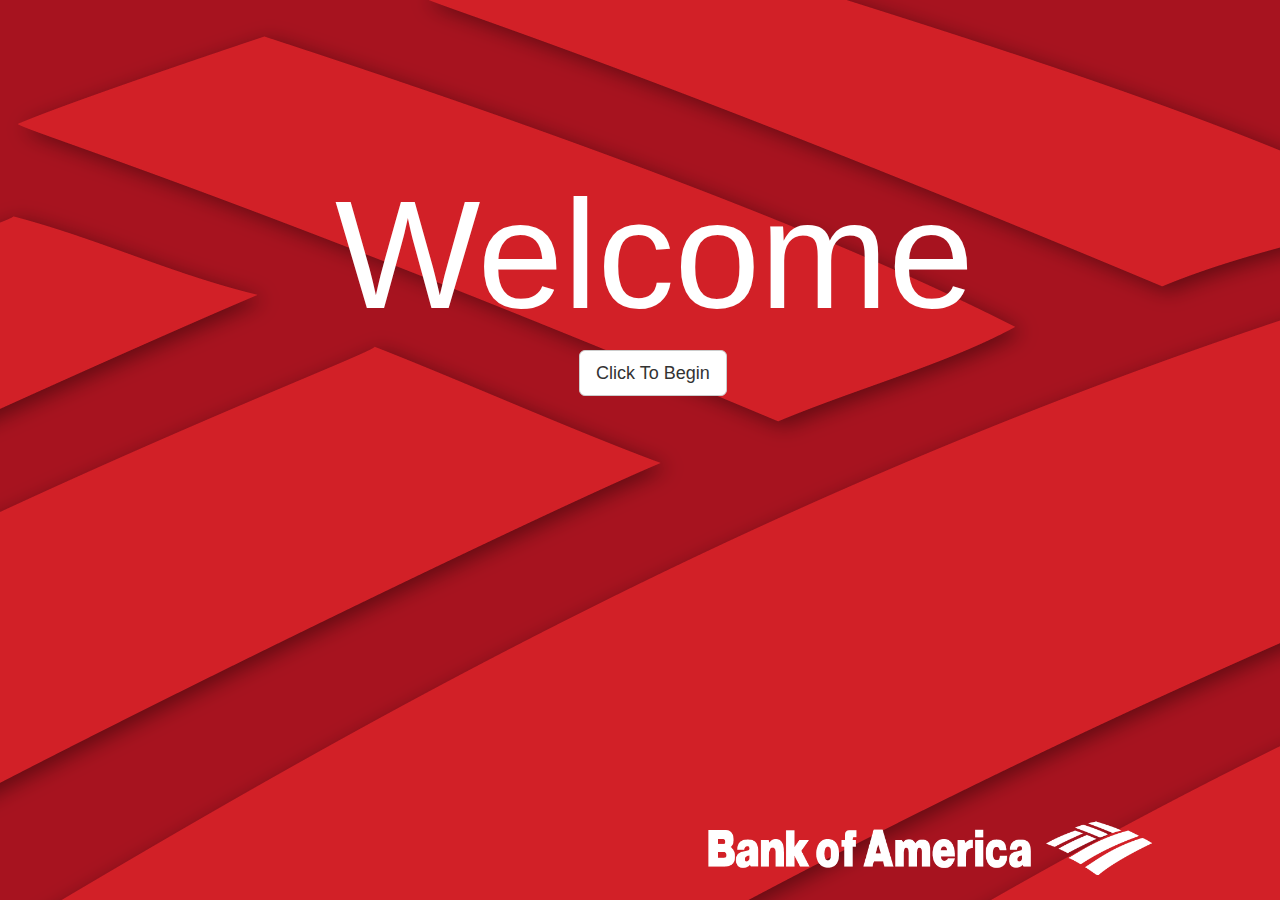
<file: index.html>
<!DOCTYPE html>
<html>
<head>
	<!--reset css page-->
	<link rel="stylesheet" type="text/css" href="assets/reset.css">
	<!--Bootstrap linked-->
	<link rel="stylesheet" href="https://maxcdn.bootstrapcdn.com/bootstrap/3.3.6/css/bootstrap.min.css">
	<!-- css page linked -->
	<link rel="stylesheet" type="text/css" href="assets/styleindex.css">

	<title>Home</title>
</head>
<body>
<div class="container-fluid">
	<div class="row">

	<div class="col-md-12 header"></div>	

	</div>

<!--contains the welcome message and the button-->
<div class="row mainindex">
	<div class=col-md-3></div>

	<div class="col-md-6">

		<h1 id="welcome">Welcome</h1>	

	<!--This button will take you to the pin and user ID page-->
		<a href="page2.html"><button type="button" class="btn btn-default btn-lg start">Click To Begin</button></a>

		
	</div>	

</div></div>


<div class="container-fluid" id="footer">			
		<div class="row">

	<div class="col-md-7"></div>

	<div class="col-md-3">
	<!--white logo on the bottom-->
		<img id="whiteLogo" src ="images/LogoWhite.png" _alt"BankLogo">

	</div>

	</div>	

</div>



</body>
</html>
</file>
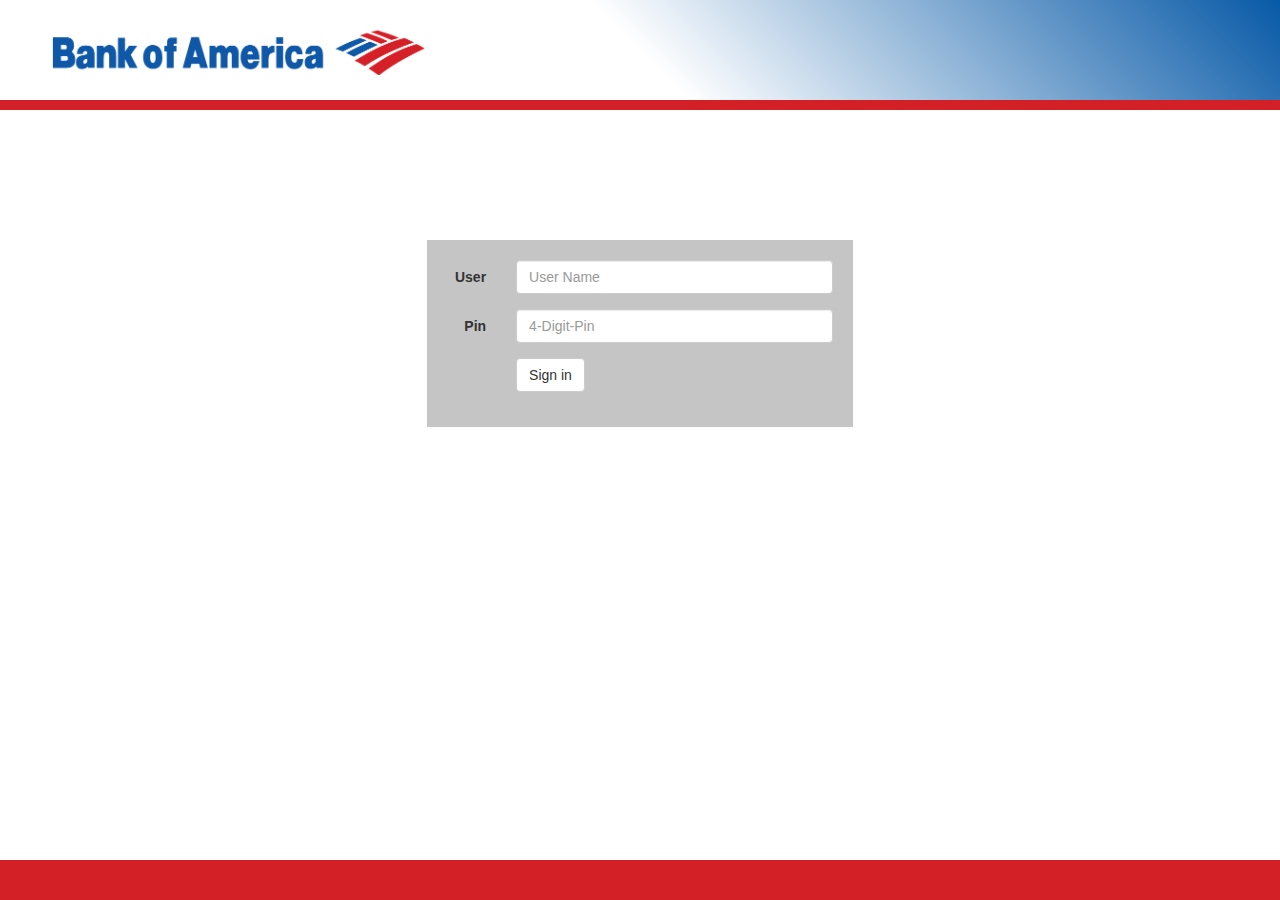
<file: page2.html>
<!DOCTYPE html>
<html>
<head>
	<!--reset css page-->
	<link rel="stylesheet" type="text/css" href="assets/reset.css">
	<!--Bootstrap linked-->
	<link rel="stylesheet" href="https://maxcdn.bootstrapcdn.com/bootstrap/3.3.6/css/bootstrap.min.css">
	<!-- css page linked -->
	<link rel="stylesheet" type="text/css" href="assets/style.css">

	<title>Your Account</title>
</head>
<body>
<div class="container-fluid">
	<div class="row">
	<!--contains header with color logo-->
	<div class="col-md-12 header">
		<img id="colorLogo" src ="images/LogoColor.png" _alt"BankLogo">
	</div>	

	</div>

<!--contains the user information entry data and the button to continue-->
<div class="row mainindex">
	<div class=col-md-4></div>

	<div class="col-md-4 info">

		<form class="form-horizontal">
  <div class="form-group">
    <label for="inputEmail3" class="col-sm-2 control-label">User</label>
    <div class="col-sm-10">
      <input type="email" class="form-control" id="inputEmail3" placeholder="User Name">
    </div>
  </div>
  <div class="form-group">
    <label for="inputPassword3" class="col-sm-2 control-label">Pin</label>
    <div class="col-sm-10">
      <input type="password" class="form-control" id="inputPassword3" placeholder="4-Digit-Pin">
    </div>
  </div>
  <div class="form-group">
    <div class="col-sm-offset-2 col-sm-10">
      <button type="submit" class="btn btn-default">Sign in</button>
    </div>
  </div>
</form>

		
	</div>	

</div></div>

<div class="container-fluid">
	<div class="row">
	<!--Its just the footer-->
	<div class="col-md-12 footer">

	</div>	

	</div>

<!-- Link to Javascript -->
<script src="assets/javascript/atmv2.js"></script>
</body>
</html>
</file>
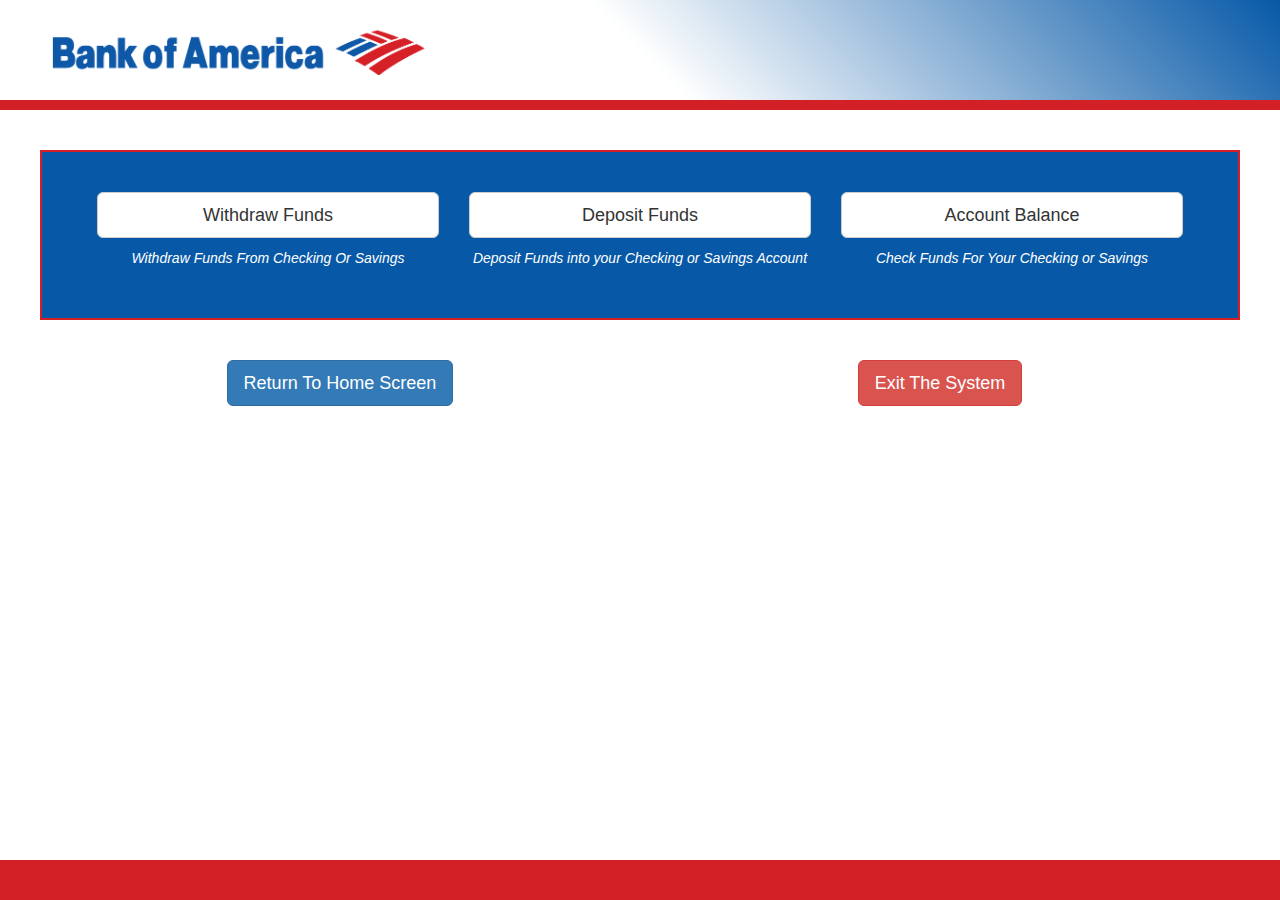
<file: page3-LF.html>
<!DOCTYPE html>
<html>
<head>
	<!--reset css page-->
	<link rel="stylesheet" type="text/css" href="assets/reset.css">
	<!--Bootstrap linked-->
	<link rel="stylesheet" href="https://maxcdn.bootstrapcdn.com/bootstrap/3.3.6/css/bootstrap.min.css">
	<!-- css page linked -->
	<link rel="stylesheet" type="text/css" href="assets/style.css">

	<title>Your Account</title>
</head>
<body>
<div class="container-fluid">
	<div class="row">
	<!--contains header with color logo-->
	<div class="col-md-12 header">
		<img id="colorLogo" src ="images/LogoColor.png" _alt"BankLogo">
	</div>
	</div>
</div> <!--end of container-->

<!--contains three account options-->
<div class="row options">

	<div class="col-md-4 withdraw">
		<button type="button" class="btn btn-default btn-lg btn-block">Withdraw Funds</button>
		<p id="note"> Withdraw Funds From Checking Or Savings</p>
	</div>

	<div class="col-md-4 deposit">
		<button type="button" class="btn btn-default btn-lg btn-block">Deposit Funds</button>
		<p id="note"> Deposit Funds into your Checking or Savings Account</p>
	</div>

	<div class="col-md-4 checkAcct">
		<button type="button" class="btn btn-default btn-lg btn-block">Account Balance</button>
		<p id="note">Check Funds For Your Checking or Savings</p>
	</div>

</div><!--end of account options-->

<!--contains nav options of back and exit-->
<div class="row nav">
	<div class= "col-md-6 home">
			<button type="button" class="btn btn-primary btn-lg center-block">Return To Home Screen</button>
			<br>
	</div>
	<div class= "col-md-6 exit">
			<a href="index.html"><button type="button" class="btn btn-danger btn-lg center-block">Exit The System</button></a>
	</div>
</div><!--end of navigation row-->


<div class="container-fluid">
	<div class="row">
	<!--Its just the footer-->
	<div class="col-md-12 footer">
	</div>
	</div>
</div> <!--end of footer-->

<!-- Link to Javascript -->
<script src="assets/javascript/atmv2.js"></script>
</body>
</html>
</file>
<file: assets/styleindex.css>
body{
	background-image: url('../images/index.png');
}

#welcome{
	color:white;
	font-size: 11em;
	text-align: center;
	font-family: helvetica;
}


.start{
	margin-left:40%;
}

#whiteLogo{
	width: 450px;
	float:right;
	margin-bottom:0px;

}
#footer{
	padding: 15px 0 15px 0;
	position:absolute;
	bottom:10px;
	right:40px;
	
	}

.mainindex{
	position:relative;
	top:150px;
}
</file>
<file: assets/style.css>
.header{
	padding: 25px 0 25px 50px;
	border-bottom: solid 10px #D32027;
	background: linear-gradient(45deg, white,white, #0759A7);
	}

#colorLogo{
	height: 50px;
}

.info{
	margin-top: 130px;
	background-color: #c5c5c5;
	padding: 20px 20px 20px 20px;
	}


.footer{
	background-color: #D32027;
	height:40px;
	position:absolute;
	bottom: 0;
}

/* CSS by LF for page3-LF.html */
.options{
	background-color: #0759A7;
	margin: 40px;
	padding: 40px;
	border: 2px solid #D32027;
}

.nav {
	margin: 40px;
	overflow: auto;
}

#note {
	font-style: italic;
	font-size: 14px;
	text-align: center;
	padding-top: 10px;
	color: white;
}
/* End of CSS by LF for page3-LF.html */
</file>
